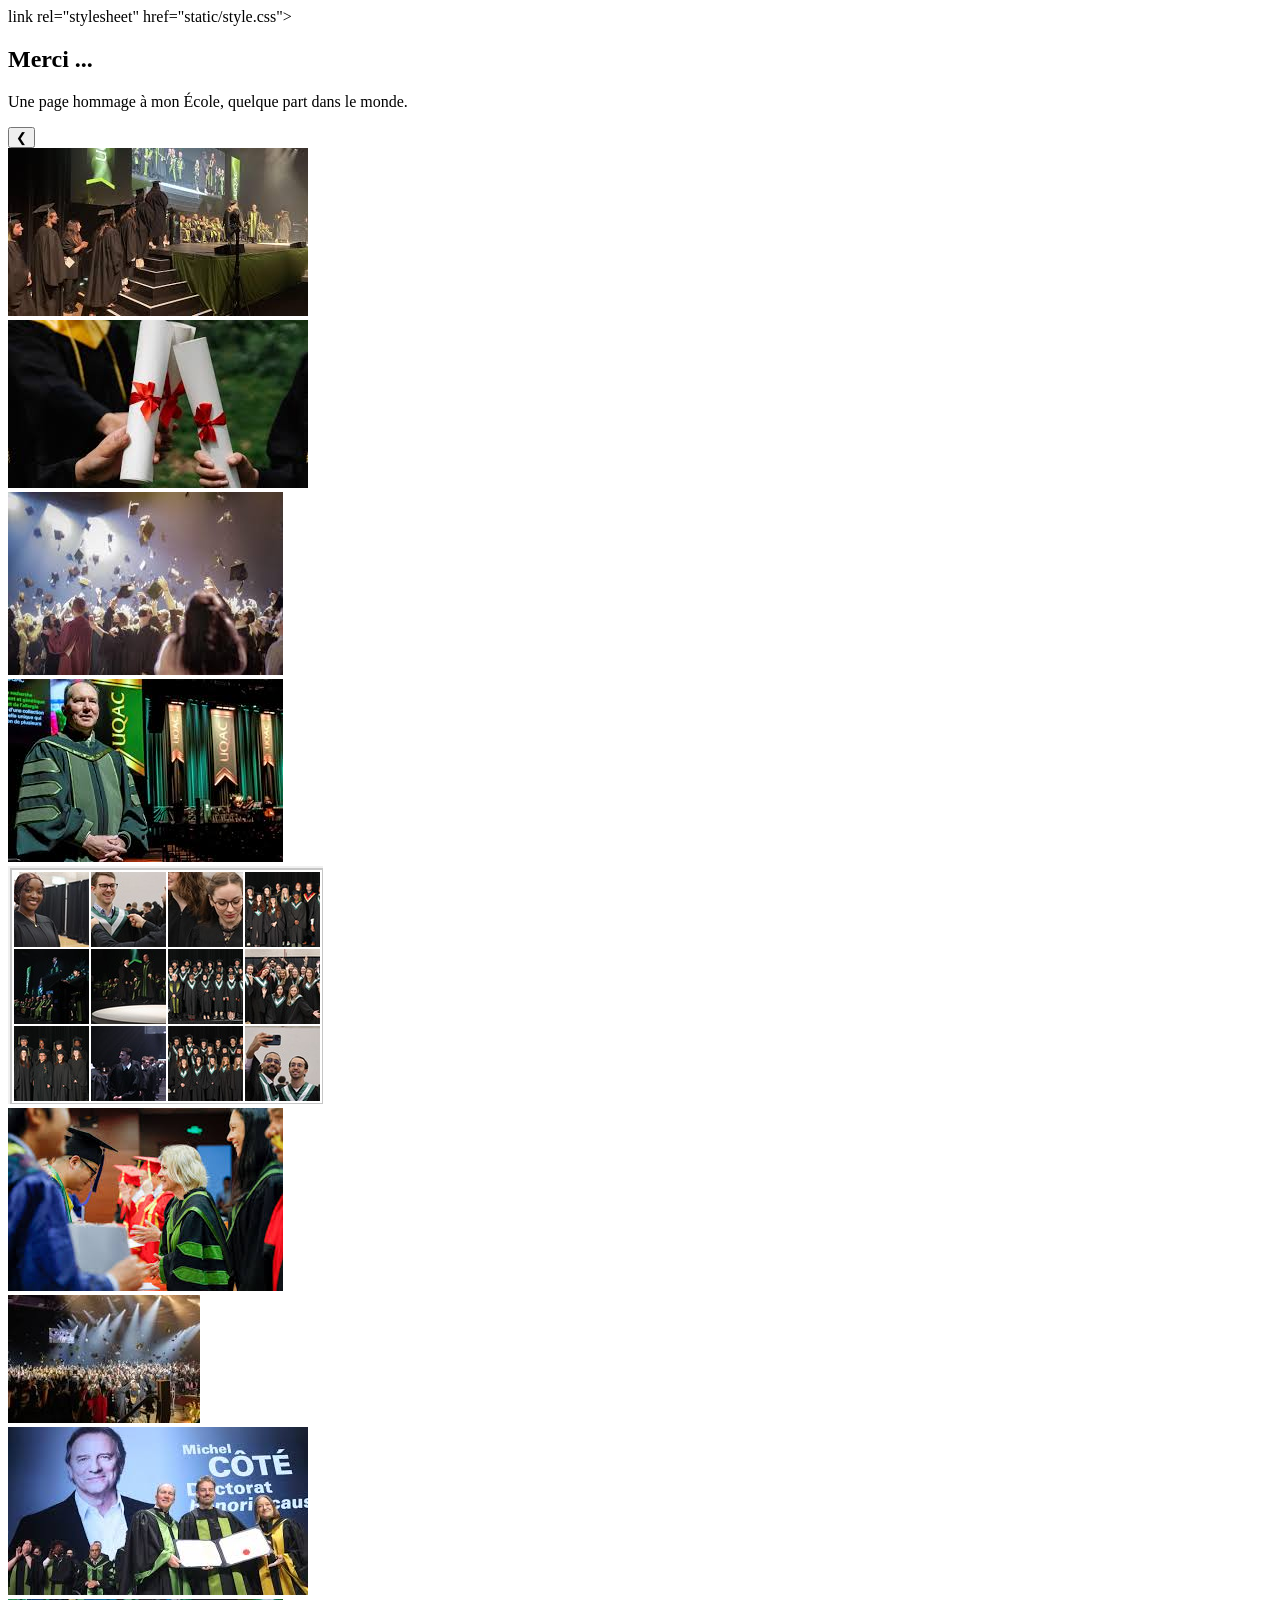
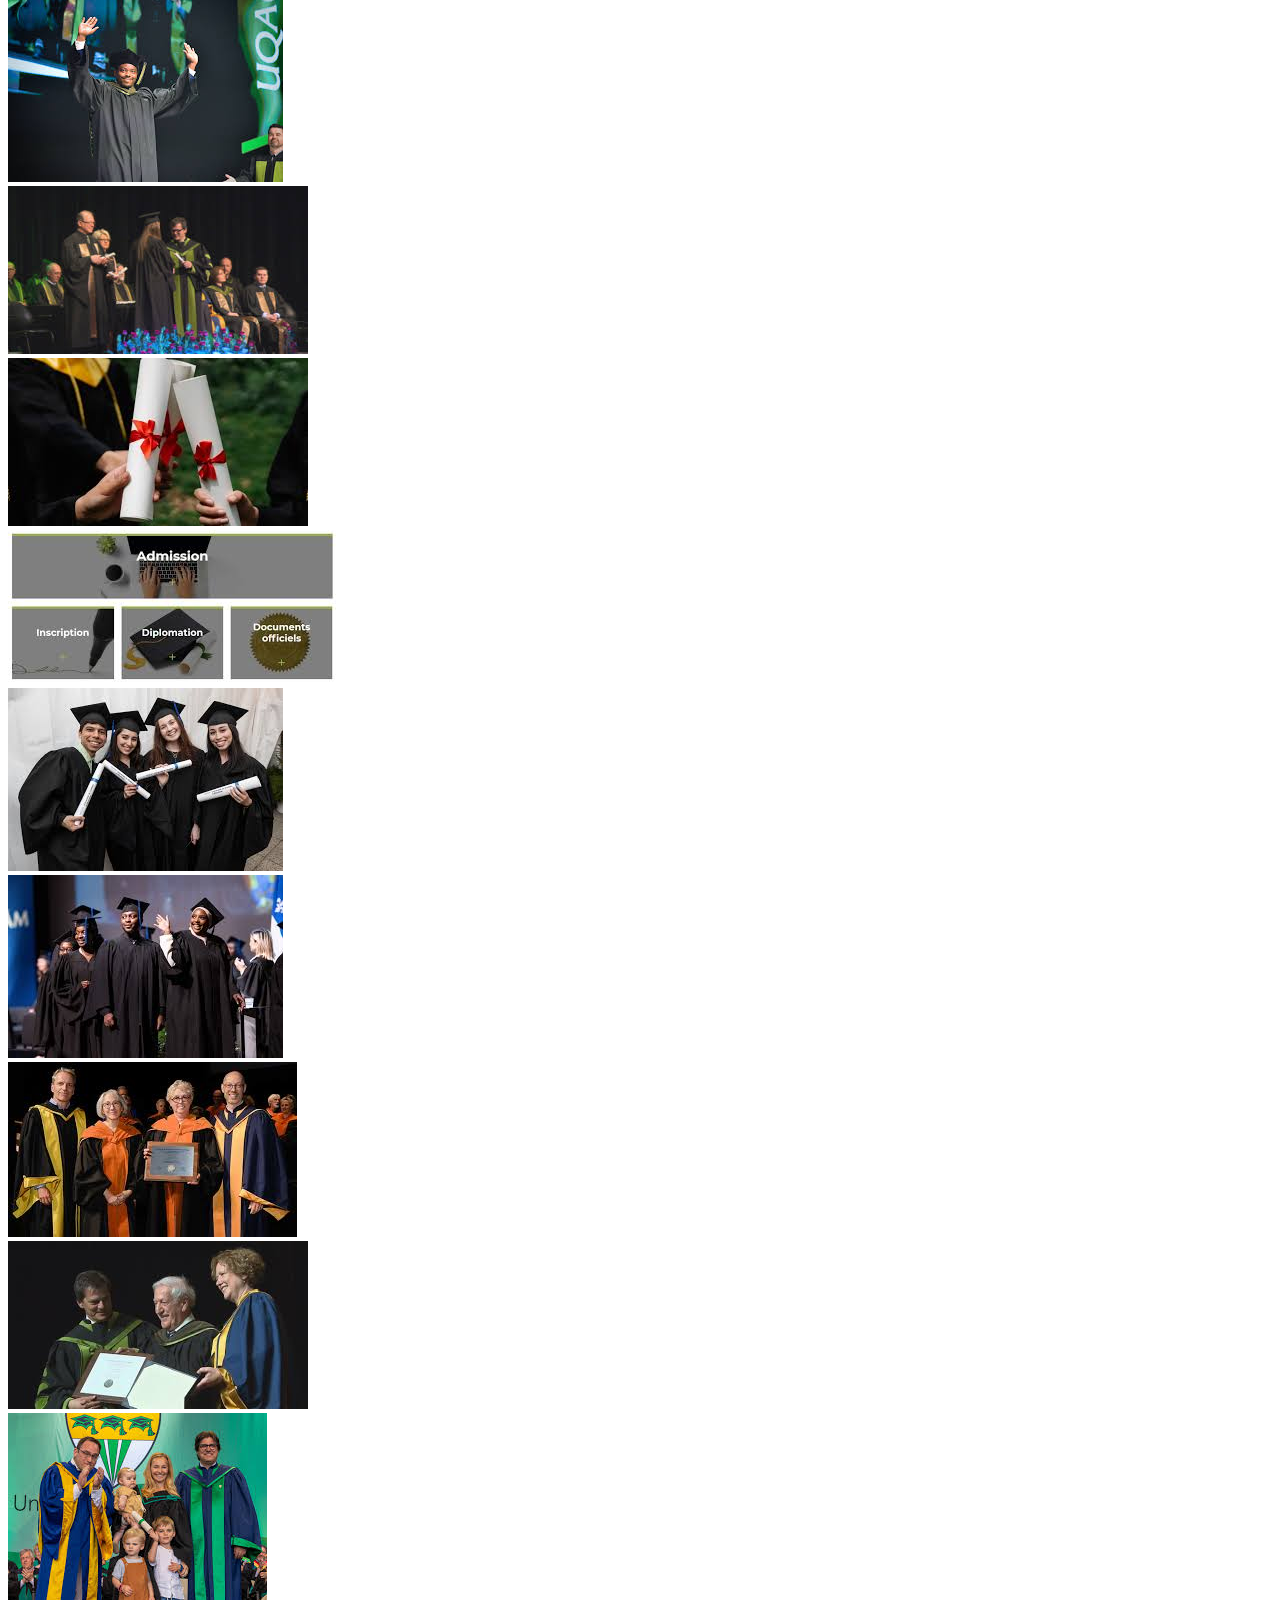
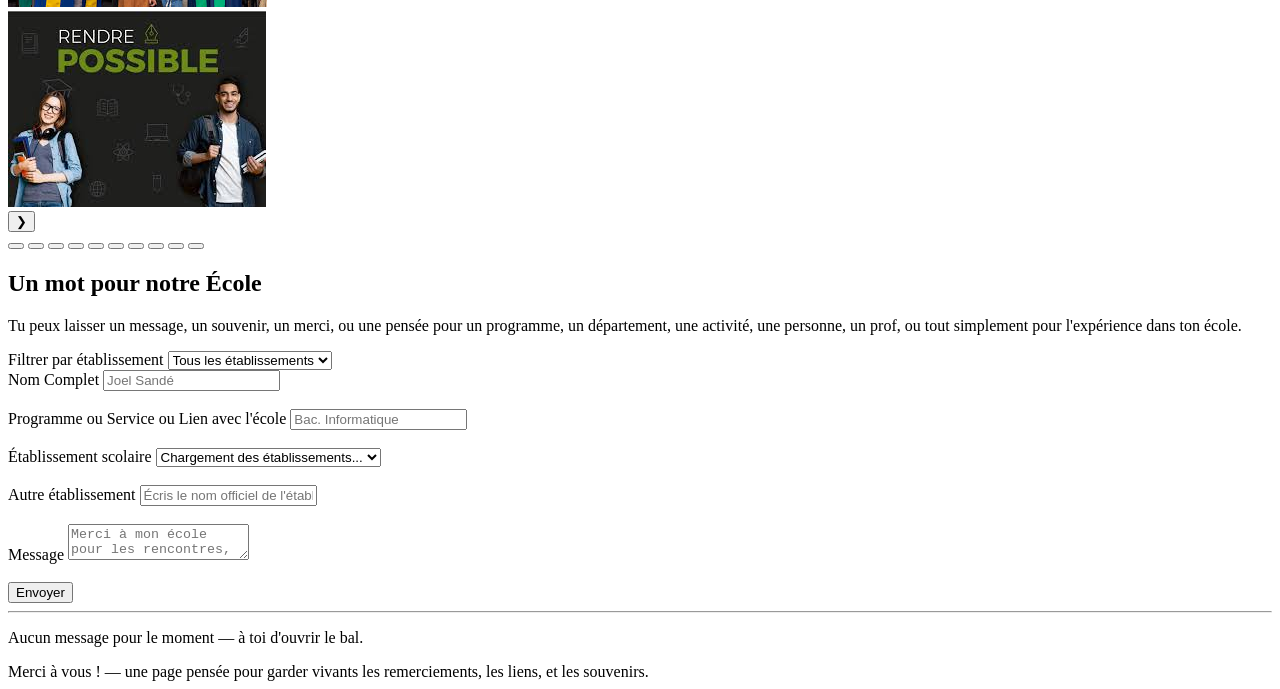
<file: index.html>
<!doctype html>
<html lang="fr">
<head>
  <meta charset="utf-8" />
  <meta name="viewport" content="width=device-width, initial-scale=1" />
  
  <title>Merci UQAC — Dédicaces et messages de reconnaissance pour les établissements scolaires</title>
  <link rel="stylesheet" href="https://fonts.googleapis.com/css?family=Poppins|Sofia|Trirong|Audiowide">
  <link rel="stylesheet" href="https://fonts.googleapis.com/css?family=Poppins&effect=fire|neon|outline|emboss|shadow-multiple">
  
  <meta name="description" content="Merci_UQAC est une plateforme de dédicaces et de messages de reconnaissance pour l'UQAC et, plus largement, pour les établissements scolaires du monde entier.">
  <meta name="viewport" content="width=device-width, initial-scale=1.0">
  <link rel="canonical" href="https://merci-uqac.onrender.com/">

  <meta property="og:title" content="Merci UQAC">
  <meta property="og:description" content="Plateforme de dédicaces et de reconnaissance pour les établissements scolaires.">
  <meta property="og:type" content="website">
  <meta property="og:url" content="https://merci-uqac.onrender.com/">
  <meta property="og:image" content="https://merci-uqac.onrender.com/static/img/UQAC_12.jpg">

  <meta name="twitter:card" content="summary_large_image">
  <meta name="twitter:title" content="Merci_UQAC">
  <meta name="twitter:description" content="Plateforme de dédicaces et de reconnaissance pour les établissements scolaires.">
  <meta name="twitter:image" content="https://merci-uqac.onrender.com/static/img/UQAC_12.jpg">link rel="stylesheet" href="static/style.css">
  <script src="https://cdn.socket.io/4.7.5/socket.io.min.js"></script>

</head>
<body>
  <main>
    <section class="hero">
      <h1>Merci ... </h1>
      <p class="hero-text">
        Une page hommage à mon École, quelque part dans le monde.
      </p>
    </section>

    <section class="carousel-section">
      <div class="carousel" id="uqac-carousel" aria-label="Carrousel de photos UQAC">
        <button class="carousel-btn prev" type="button" aria-label="Image précédente">&#10094;</button>
        <div class="carousel-track">
          <div class="carousel-slide active"><img src="static/carousel/UQAC_1.jpg" alt="Photo UQAC 1"></div>
          <div class="carousel-slide"><img src="static/carousel/UQAC_10.jpg" alt="Photo UQAC 2"></div>
          <div class="carousel-slide"><img src="static/carousel/UQAC_2.jpg" alt="Photo UQAC 3"></div>
          <div class="carousel-slide"><img src="static/carousel/UQAC_3.jpg" alt="Photo UQAC 4"></div>
          <div class="carousel-slide"><img src="static/carousel/UQAC_4.jpg" alt="Photo UQAC 5"></div>
          <div class="carousel-slide"><img src="static/carousel/UQAC_5.jpg" alt="Photo UQAC 6"></div>
          <div class="carousel-slide"><img src="static/carousel/UQAC_6.jpg" alt="Photo UQAC 7"></div>
          <div class="carousel-slide"><img src="static/carousel/UQAC_7.jpg" alt="Photo UQAC 8"></div>
          <div class="carousel-slide"><img src="static/carousel/UQAC_8.jpg" alt="Photo UQAC 9"></div>
          <div class="carousel-slide"><img src="static/carousel/UQAC_9.jpg" alt="Photo UQAC 10"></div>
          <div class="carousel-slide"><img src="static/carousel/UQAC_10.jpg" alt="Photo UQAC 11"></div>
          <div class="carousel-slide"><img src="static/carousel/UQAC_11.jpg" alt="Photo UQAC 12"></div>
          <div class="carousel-slide"><img src="static/carousel/UQAC_12.jpg" alt="Photo UQAC 13"></div>
          <div class="carousel-slide"><img src="static/carousel/UQAC_13.jpg" alt="Photo UQAC 14"></div>
          <div class="carousel-slide"><img src="static/carousel/UQAC_14.jpg" alt="Photo UQAC 15"></div>
          <div class="carousel-slide"><img src="static/carousel/UQAC_15.jpg" alt="Photo UQAC 16"></div>
          <div class="carousel-slide"><img src="static/carousel/UQAC_16.jpg" alt="Photo UQAC 17"></div>
          <div class="carousel-slide"><img src="static/carousel/UQAC_17.jpg" alt="Photo UQAC 18"></div>
        </div>
        <button class="carousel-btn next" type="button" aria-label="Image suivante">&#10095;</button>
        <div class="carousel-dots" id="carousel-dots">
          <button class="dot active" type="button"></button>
          <button class="dot" type="button"></button>
          <button class="dot" type="button"></button>
          <button class="dot" type="button"></button>
          <button class="dot" type="button"></button>
          <button class="dot" type="button"></button>
          <button class="dot" type="button"></button>
          <button class="dot" type="button"></button>
          <button class="dot" type="button"></button>
          <button class="dot" type="button"></button>
        </div>
      </div>
    </section>

    <div class="grand_cadre_du_chat">
      <section class="container intro-card">
        <h2>Un mot pour notre École</h2>
        <p>
          Tu peux laisser un message, un souvenir, un merci, ou une pensée pour un programme, un département, une activité, une personne, un prof, ou tout simplement pour l'expérience dans ton école.
        </p>
      </section>

      <section class="container">
        <div class="toolbar">
          <div class="filter-box">
            <label for="filtre-etablissement">Filtrer par établissement</label>
            <select id="filtre-etablissement">
              <option value="">Tous les établissements</option>
            </select>
          </div>
        </div>

        <div class="poster_un_chat">
          <form id="chat-form" class="chat-form" action="https://merci-uqac.onrender.com/post" method="post">
            <div class="row">
              <label for="prenom">Nom Complet</label>
              <input type="text" id="prenom" name="prenom" placeholder="Joel Sandé" required>
            </div><br>

            <div class="row">
              <label for="programme">Programme ou Service ou Lien avec l'école</label>
              <input type="text" id="programme" name="programme" placeholder="Bac. Informatique" required>
            </div><br>

            <div class="row">
              <label for="etablissement_scolaire_select">Établissement scolaire</label>
              <select id="etablissement_scolaire_select" required>
                <option value="">Chargement des établissements...</option>
              </select>
              <input type="hidden" id="etablissement_scolaire" name="etablissement_scolaire">
            </div><br>

            <div class="row hidden" id="autre-etablissement-row">
              <label for="autre_etablissement">Autre établissement</label>
              <input type="text" id="autre_etablissement" placeholder="Écris le nom officiel de l'établissement">
            </div><br>

            <div class="row">
              <label for="commentaire">Message</label>
              <textarea id="commentaire" name="commentaire" placeholder="Merci à mon école pour les rencontres, les apprentissages et les déclics qui ouvrent des portes." required></textarea>
            </div><br>
            
            <button id="send-btn" type="submit">Envoyer</button>
            <span id="status" class="status" aria-live="polite"></span>
          </form>
        </div>

        <hr>
        <div class="le_chat" id="le_chat">
          <p class="empty">Aucun message pour le moment — à toi d'ouvrir le bal.</p>
        </div>
      </section>

    </div>
  </main>

  <footer>
      Merci à vous ! — une page pensée pour garder vivants les remerciements, les liens, et les souvenirs.
  </footer>

  <script>
    const RENDER_BASE = 'https://merci-uqac.onrender.com';
    const socket = io(RENDER_BASE, {
      transports: ['websocket', 'polling'],
      reconnection: true,
      reconnectionAttempts: 20,
      reconnectionDelay: 1000
    });

    const form = document.getElementById('chat-form');
    const btn = document.getElementById('send-btn');
    const st = document.getElementById('status');
    const chat = document.getElementById('le_chat');
    const schoolSelect = document.getElementById('etablissement_scolaire_select');
    const schoolHidden = document.getElementById('etablissement_scolaire');
    const autreRow = document.getElementById('autre-etablissement-row');
    const autreInput = document.getElementById('autre_etablissement');
    const filterSelect = document.getElementById('filtre-etablissement');
    let establishments = [];

    socket.on('chat:new', (msg) => {
      const activeFilter = filterSelect.value.trim();
      if (activeFilter && msg.etablissement_scolaire !== activeFilter) return;
      renderMessage(msg);
    });

    async function loadEstablishments() {
      const response = await fetch('static/data/etablissements.json');
      establishments = await response.json();

      schoolSelect.innerHTML = '<option value="">Choisir un établissement</option>';
      filterSelect.innerHTML = '<option value="">Tous les établissements</option>';

      establishments.forEach(item => {
        const opt1 = document.createElement('option');
        opt1.value = item.nom;
        opt1.textContent = `${item.nom} — ${item.pays}`;
        schoolSelect.appendChild(opt1);

        const opt2 = document.createElement('option');
        opt2.value = item.nom;
        opt2.textContent = item.nom;
        filterSelect.appendChild(opt2);
      });

      const otherOption = document.createElement('option');
      otherOption.value = '__other__';
      otherOption.textContent = 'Autre établissement';
      schoolSelect.appendChild(otherOption);
    }

    function getResolvedSchool() {
      if (schoolSelect.value === '__other__') {
        const customName = autreInput.value.trim();
        schoolHidden.value = customName;
        return customName;
      }
      schoolHidden.value = schoolSelect.value.trim();
      return schoolHidden.value;
    }

    async function warmAndLoad() {
      try {
        await loadEstablishments();
        await fetch(`${RENDER_BASE}/api/health`, { method: 'GET' });
        await reloadMessages();
      } catch (e) {
        setTimeout(warmAndLoad, 4000);
      }
    }
    document.addEventListener('DOMContentLoaded', warmAndLoad);

    function renderMessage({ prenom, programme, etablissement_scolaire, commentaire }) {
      if (!prenom || !programme || !etablissement_scolaire || !commentaire) return;
      const empty = chat.querySelector('.empty');
      if (empty) empty.remove();
      const line = document.createElement('div');
      line.className = 'chat-line';
      line.innerHTML = `
        <div><strong>${escapeHtml(prenom)}</strong> — <em>${escapeHtml(programme)}</em></div>
        <div class="chat-school">${escapeHtml(etablissement_scolaire)}</div>
        <div>${escapeHtml(commentaire)}</div>
      `;
      chat.prepend(line);
    }

    function escapeHtml(s) {
      return String(s)
        .replaceAll('&', '&amp;')
        .replaceAll('<', '&lt;')
        .replaceAll('>', '&gt;')
        .replaceAll('"', '&quot;')
        .replaceAll("'", '&#039;');
    }

    schoolSelect.addEventListener('change', () => {
      if (schoolSelect.value === '__other__') {
        autreRow.classList.remove('hidden');
        autreInput.required = true;
        schoolHidden.value = '';
        return;
      }
      autreRow.classList.add('hidden');
      autreInput.required = false;
      autreInput.value = '';
      schoolHidden.value = schoolSelect.value.trim();
    });

    filterSelect.addEventListener('change', reloadMessages);

    async function reloadMessages() {
      chat.innerHTML = '<p class="empty">Chargement...</p>';
      const school = filterSelect.value.trim();
      const url = school ? `${RENDER_BASE}/api/chat?etablissement=${encodeURIComponent(school)}` : `${RENDER_BASE}/api/chat`;
      const r = await fetch(url, { method: 'GET' });
      const messages = await r.json();
      chat.innerHTML = '';
      if (!messages.length) {
        chat.innerHTML = '<p class="empty">Aucun message pour ce filtre pour le moment.</p>';
        return;
      }
      messages.reverse().forEach(renderMessage);
    }

    form.addEventListener('submit', async (e) => {
      e.preventDefault();
      const prenom = document.getElementById('prenom').value.trim();
      const programme = document.getElementById('programme').value.trim();
      const etablissement_scolaire = getResolvedSchool();
      const commentaire = document.getElementById('commentaire').value.trim();

      if (!etablissement_scolaire) {
        st.textContent = 'Choisis un établissement ou écris-en un.';
        return;
      }

      btn.disabled = true;
      st.textContent = 'Envoi en cours...';
      try {
        const response = await fetch(`${RENDER_BASE}/api/chat`, {
          method: 'POST',
          headers: { 'Content-Type': 'application/json' },
          body: JSON.stringify({ prenom, programme, etablissement_scolaire, commentaire })
        });
        const data = await response.json();
        if (!response.ok || !data.ok) throw new Error(data.error || 'Erreur pendant l envoi.');
        form.reset();
        schoolHidden.value = '';
        autreRow.classList.add('hidden');
        autreInput.required = false;
        st.textContent = 'Message envoyé.';
      } catch (error) {
        st.textContent = error.message || 'Impossible d envoyer le message.';
      } finally {
        btn.disabled = false;
        setTimeout(() => { st.textContent = ''; }, 2500);
      }
    });

    const carousel = document.getElementById('uqac-carousel');
    const slides = Array.from(carousel.querySelectorAll('.carousel-slide'));
    const dots = Array.from(document.querySelectorAll('.dot'));
    const prevBtn = carousel.querySelector('.prev');
    const nextBtn = carousel.querySelector('.next');
    let index = 0;
    let autoplay;

    function showSlide(newIndex) {
      index = (newIndex + slides.length) % slides.length;
      slides.forEach((slide, i) => slide.classList.toggle('active', i === index));
      dots.forEach((dot, i) => dot.classList.toggle('active', i === index));
    }

    function startAutoplay() {
      autoplay = setInterval(() => showSlide(index + 1), 3500);
    }

    function resetAutoplay() {
      clearInterval(autoplay);
      startAutoplay();
    }

    prevBtn.addEventListener('click', () => { showSlide(index - 1); resetAutoplay(); });
    nextBtn.addEventListener('click', () => { showSlide(index + 1); resetAutoplay(); });
    dots.forEach((dot, i) => dot.addEventListener('click', () => { showSlide(i); resetAutoplay(); }));
    if (slides.length > 0) startAutoplay();
  </script>
</body>
</html>
</file>
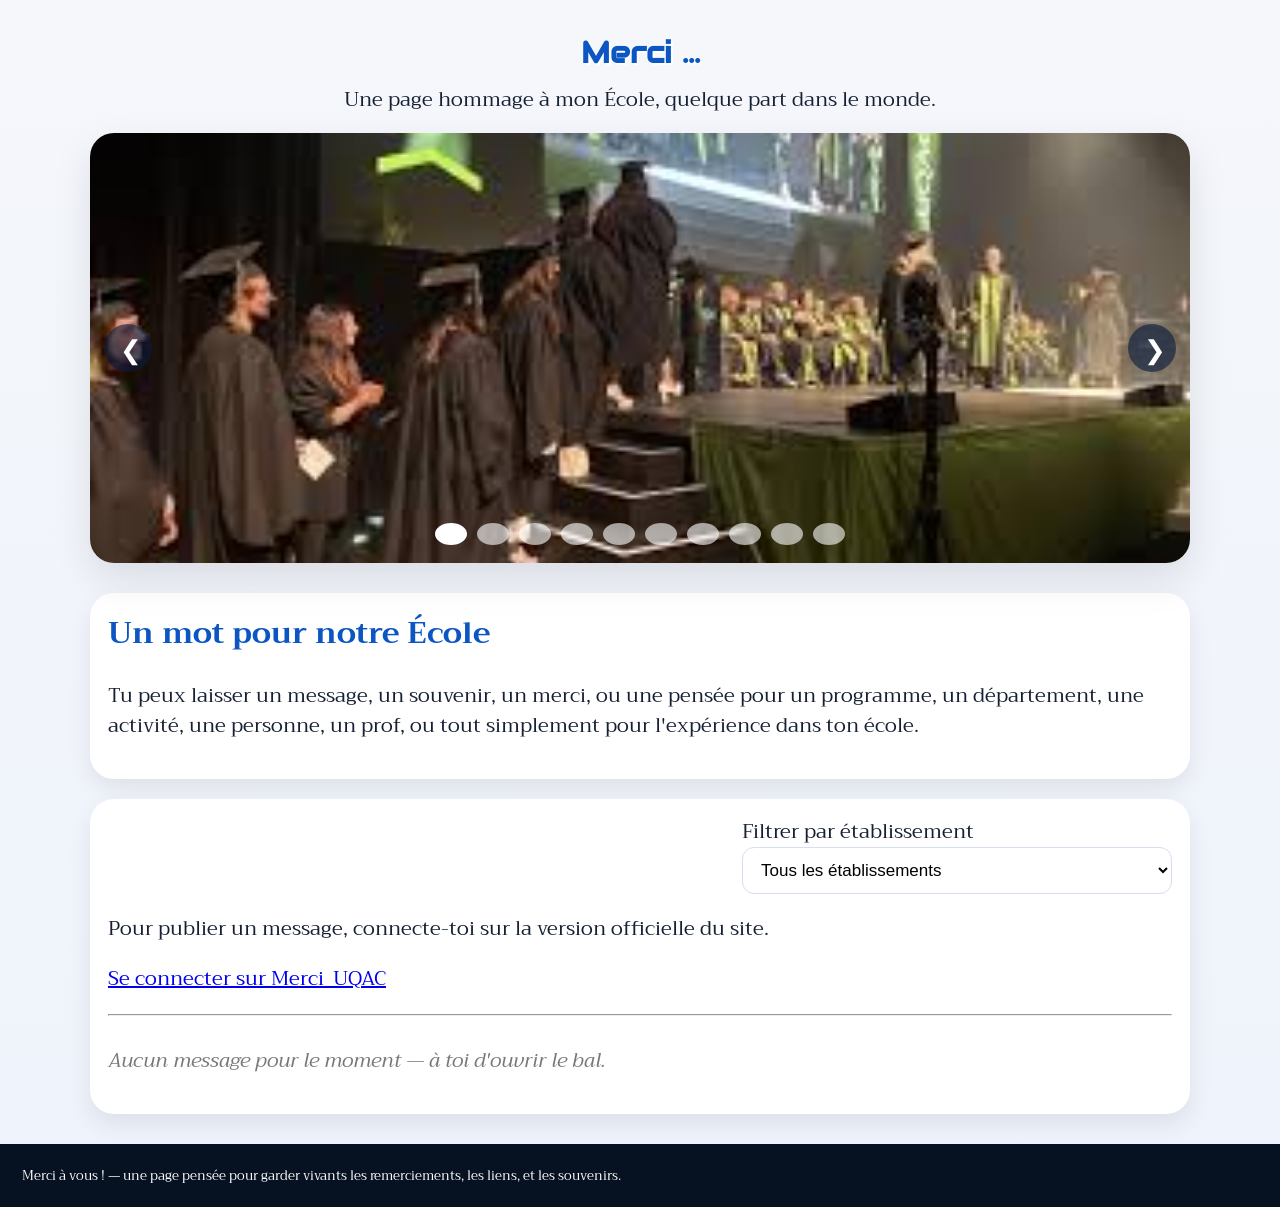
<file: index_front.html>
<!doctype html>
<html lang="fr">
<head>
  <meta charset="utf-8" />
  <meta name="viewport" content="width=device-width, initial-scale=1" />
  
  <title>Merci UQAC — Dédicaces et messages de reconnaissance pour les établissements scolaires</title>
  <link rel="stylesheet" href="https://fonts.googleapis.com/css?family=Poppins|Sofia|Trirong|Audiowide">
  <link rel="stylesheet" href="https://fonts.googleapis.com/css?family=Poppins&effect=fire|neon|outline|emboss|shadow-multiple">
  
  <meta name="description" content="Merci_UQAC est une plateforme de dédicaces et de messages de reconnaissance pour l'UQAC et, plus largement, pour les établissements scolaires du monde entier.">
  <meta name="viewport" content="width=device-width, initial-scale=1">
  <link rel="canonical" href="https://merci-uqac.onrender.com/">

  <meta property="og:title" content="Merci UQAC">
  <meta property="og:description" content="Plateforme de dédicaces et de reconnaissance pour les établissements scolaires.">
  <meta property="og:type" content="website">
  <meta property="og:url" content="https://merci-uqac.onrender.com/">
  <meta property="og:image" content="https://merci-uqac.onrender.com/static/img/UQAC_12.jpg">

  <meta name="twitter:card" content="summary_large_image">
  <meta name="twitter:title" content="Merci_UQAC">
  <meta name="twitter:description" content="Plateforme de dédicaces et de reconnaissance pour les établissements scolaires.">
  <meta name="twitter:image" content="https://merci-uqac.onrender.com/static/img/UQAC_12.jpg"> 
  <link rel="stylesheet" href="static/style.css">
  <script src="https://cdn.socket.io/4.7.5/socket.io.min.js"></script>

</head>
<body>
  <main>
    <section class="hero">
      <h1>Merci ... </h1>
      <p class="hero-text">
        Une page hommage à mon École, quelque part dans le monde.
      </p>
    </section>

    <section class="carousel-section">
      <div class="carousel" id="uqac-carousel" aria-label="Carrousel de photos UQAC">
        <button class="carousel-btn prev" type="button" aria-label="Image précédente">&#10094;</button>
        <div class="carousel-track">
          <div class="carousel-slide active"><img src="static/carousel/UQAC_1.jpg" alt="Photo UQAC 1"></div>
          <div class="carousel-slide"><img src="static/carousel/UQAC_10.jpg" alt="Photo UQAC 2"></div>
          <div class="carousel-slide"><img src="static/carousel/UQAC_2.jpg" alt="Photo UQAC 3"></div>
          <div class="carousel-slide"><img src="static/carousel/UQAC_3.jpg" alt="Photo UQAC 4"></div>
          <div class="carousel-slide"><img src="static/carousel/UQAC_4.jpg" alt="Photo UQAC 5"></div>
          <div class="carousel-slide"><img src="static/carousel/UQAC_5.jpg" alt="Photo UQAC 6"></div>
          <div class="carousel-slide"><img src="static/carousel/UQAC_6.jpg" alt="Photo UQAC 7"></div>
          <div class="carousel-slide"><img src="static/carousel/UQAC_7.jpg" alt="Photo UQAC 8"></div>
          <div class="carousel-slide"><img src="static/carousel/UQAC_8.jpg" alt="Photo UQAC 9"></div>
          <div class="carousel-slide"><img src="static/carousel/UQAC_9.jpg" alt="Photo UQAC 10"></div>
          <div class="carousel-slide"><img src="static/carousel/UQAC_10.jpg" alt="Photo UQAC 11"></div>
          <div class="carousel-slide"><img src="static/carousel/UQAC_11.jpg" alt="Photo UQAC 12"></div>
          <div class="carousel-slide"><img src="static/carousel/UQAC_12.jpg" alt="Photo UQAC 13"></div>
          <div class="carousel-slide"><img src="static/carousel/UQAC_13.jpg" alt="Photo UQAC 14"></div>
          <div class="carousel-slide"><img src="static/carousel/UQAC_14.jpg" alt="Photo UQAC 15"></div>
          <div class="carousel-slide"><img src="static/carousel/UQAC_15.jpg" alt="Photo UQAC 16"></div>
          <div class="carousel-slide"><img src="static/carousel/UQAC_16.jpg" alt="Photo UQAC 17"></div>
          <div class="carousel-slide"><img src="static/carousel/UQAC_17.jpg" alt="Photo UQAC 18"></div>
        </div>
        <button class="carousel-btn next" type="button" aria-label="Image suivante">&#10095;</button>
        <div class="carousel-dots" id="carousel-dots">
          <button class="dot active" type="button"></button>
          <button class="dot" type="button"></button>
          <button class="dot" type="button"></button>
          <button class="dot" type="button"></button>
          <button class="dot" type="button"></button>
          <button class="dot" type="button"></button>
          <button class="dot" type="button"></button>
          <button class="dot" type="button"></button>
          <button class="dot" type="button"></button>
          <button class="dot" type="button"></button>
        </div>
      </div>
    </section>

    <div class="grand_cadre_du_chat">
      <section class="container intro-card">
        <h2>Un mot pour notre École</h2>
        <p>
          Tu peux laisser un message, un souvenir, un merci, ou une pensée pour un programme, un département, une activité, une personne, un prof, ou tout simplement pour l'expérience dans ton école.
        </p>
      </section>

      <section class="container">
        <div class="toolbar">
          <div class="filter-box">
            <label for="filtre-etablissement">Filtrer par établissement</label>
            <select id="filtre-etablissement">
              <option value="">Tous les établissements</option>
            </select>
          </div>
        </div>

        <div class="poster_un_chat">
          <div class="chat-form">
            <p>
              Pour publier un message, connecte-toi sur la version officielle du site.
            </p>
            <p>
              <a href="https://merci-uqac.onrender.com/login/" target="_blank" rel="noopener noreferrer">
                Se connecter sur Merci_UQAC
              </a>
            </p>
          </div>
        </div>

        <hr>

        <div class="le_chat" id="le_chat">
          <p class="empty">Aucun message pour le moment — à toi d'ouvrir le bal.</p>
        </div>
      </section>

    </div>
  </main>

  <footer>
      Merci à vous ! — une page pensée pour garder vivants les remerciements, les liens, et les souvenirs.
  </footer>

  <script>
    const RENDER_BASE = 'https://merci-uqac.onrender.com';
    const socket = io(RENDER_BASE, {
      transports: ['websocket', 'polling'],
      reconnection: true,
      reconnectionAttempts: 20,
      reconnectionDelay: 1000
    });

    const filterSelect = document.getElementById('filtre-etablissement');
    const chat = document.getElementById('le_chat');

    socket.on('chat:new', (msg) => {
      const activeFilter = filterSelect.value.trim();
      if (activeFilter && msg.etablissement_scolaire !== activeFilter) return;
      renderMessage(msg);
    });

    async function loadEstablishments() {
      const response = await fetch(`${RENDER_BASE}/api/etablissements`);
      const establishments = await response.json();

      filterSelect.innerHTML = '<option value="">Tous les établissements</option>';

      establishments.forEach(item => {
        const opt = document.createElement('option');
        opt.value = item.nom;
        opt.textContent = item.nom;
        filterSelect.appendChild(opt);
      });
    }

    async function warmAndLoad() {
      try {
        await loadEstablishments();
        await fetch(`${RENDER_BASE}/api/health`, { method: 'GET' });
        await reloadMessages();
      } catch (e) {
        setTimeout(warmAndLoad, 4000);
      }
    }
    document.addEventListener('DOMContentLoaded', warmAndLoad);

    function renderMessage({ prenom, programme, etablissement_scolaire, commentaire }) {
        if (!prenom || !etablissement_scolaire || !commentaire) return;

        const empty = chat.querySelector('.empty');
        if (empty) empty.remove();

        const line = document.createElement('div');
        line.className = 'chat-line';
        line.innerHTML = `
          <div>
            <strong>${escapeHtml(prenom)}</strong>${programme ? ` — <em>${escapeHtml(programme)}</em>` : ''}
          </div>
          <div class="chat-school">${escapeHtml(etablissement_scolaire)}</div>
          <div>${escapeHtml(commentaire)}</div>
        `;
        chat.prepend(line);
    }

    function escapeHtml(s) {
      return String(s)
        .replaceAll('&', '&amp;')
        .replaceAll('<', '&lt;')
        .replaceAll('>', '&gt;')
        .replaceAll('"', '&quot;')
        .replaceAll("'", '&#039;');
    }

    filterSelect.addEventListener('change', reloadMessages);

    async function reloadMessages() {
      chat.innerHTML = '<p class="empty">Chargement...</p>';
      const school = filterSelect.value.trim();
      const url = school ? `${RENDER_BASE}/api/chat?etablissement=${encodeURIComponent(school)}` : `${RENDER_BASE}/api/chat`;
      const r = await fetch(url, { method: 'GET' });
      const messages = await r.json();
      chat.innerHTML = '';
      if (!messages.length) {
        chat.innerHTML = '<p class="empty">Aucun message pour ce filtre pour le moment.</p>';
        return;
      }
      messages.reverse().forEach(renderMessage);
    }

    const carousel = document.getElementById('uqac-carousel');
    const slides = Array.from(carousel.querySelectorAll('.carousel-slide'));
    const dots = Array.from(document.querySelectorAll('.dot'));
    const prevBtn = carousel.querySelector('.prev');
    const nextBtn = carousel.querySelector('.next');
    let index = 0;
    let autoplay;

    function showSlide(newIndex) {
      index = (newIndex + slides.length) % slides.length;
      slides.forEach((slide, i) => slide.classList.toggle('active', i === index));
      dots.forEach((dot, i) => dot.classList.toggle('active', i === index));
    }

    function startAutoplay() {
      autoplay = setInterval(() => showSlide(index + 1), 3500);
    }

    function resetAutoplay() {
      clearInterval(autoplay);
      startAutoplay();
    }

    prevBtn.addEventListener('click', () => { showSlide(index - 1); resetAutoplay(); });
    nextBtn.addEventListener('click', () => { showSlide(index + 1); resetAutoplay(); });
    dots.forEach((dot, i) => dot.addEventListener('click', () => { showSlide(i); resetAutoplay(); }));
    if (slides.length > 0) startAutoplay();
  </script>

</body>
</html>
</file>
<file: static/style.css>
* { box-sizing: border-box; }

body {
    margin: 0;
    font-family: Trirong, Poppins, Arial, sans-serif;
    font-size: 20px;
    line-height: 1.5;
    background: linear-gradient(180deg, #f5f7fb 0%, #eef3fb 100%);
    color: #162033;
}

.hero {
    width: 90%;
    max-width: 1100px;
    margin: 30px auto 18px auto;
    text-align: center;
}

h1 {
    font-family: Audiowide, Poppins, sans-serif;
    color: #0b56c3;
    margin-bottom: 10px;
    text-shadow: 2px 2px 0 rgba(255,255,255,0.8);
}

.hero-text {
    max-width: 900px;
    margin: auto;
}

.carousel-section {
    width: 90%;
    max-width: 1100px;
    margin: 0 auto 30px auto;
}

.carousel {
    position: relative;
    width: 100%;
    height: 430px;
    border-radius: 24px;
    overflow: hidden;
    background: #ffffff;
    box-shadow: 0 16px 40px rgba(0,0,0,0.10);
}

.carousel-track {
    width: 100%;
    height: 100%;
    position: relative;
}

.carousel-slide {
    position: absolute;
    inset: 0;
    opacity: 0;
    transition: opacity 0.6s ease;
}

.carousel-slide.active {
    opacity: 1;
}

.carousel-slide img {
    width: 100%;
    height: 100%;
    object-fit: cover;
    display: block;
}

.carousel-btn {
    position: absolute;
    top: 50%;
    transform: translateY(-50%);
    z-index: 5;
    width: 48px;
    height: 48px;
    border: none;
    border-radius: 50%;
    background: rgba(10, 28, 61, 0.62);
    color: white;
    font-size: 26px;
    cursor: pointer;
}

.carousel-btn:hover { background: rgba(10, 28, 61, 0.85); }
.carousel-btn.prev { left: 14px; }
.carousel-btn.next { right: 14px; }

.carousel-dots {
    position: absolute;
    left: 50%;
    bottom: 18px;
    transform: translateX(-50%);
    display: flex;
    gap: 10px;
    z-index: 5;
}

.dot {
    width: 12px;
    height: 12px;
    border: none;
    border-radius: 50%;
    background: rgba(255,255,255,0.6);
    cursor: pointer;
}

.dot.active { background: white; }

.grand_cadre_du_chat {
    width: 90%;
    max-width: 1100px;
    margin: auto auto 30px auto;
}

.container {
    width: 100%;
    background: #fff;
    padding: 18px;
    border-radius: 24px;
    box-shadow: 0 10px 25px rgba(0,0,0,0.08);
    margin-bottom: 20px;
}

.intro-card h2 {
    color: #0b56c3;
    margin-top: 0;
}

.toolbar {
    display: flex;
    justify-content: flex-end;
    margin-bottom: 16px;
}

.filter-box {
    width: 100%;
    max-width: 430px;
}

.poster_un_chat, .le_chat {
    width: 100%;
}

.chat-form .row {
    display: flex;
    flex-direction: column;
    gap: 6px;
    margin-bottom: 12px;
}

input[type="text"], textarea, select {
    width: 100%;
    padding: 12px 14px;
    border: 1px solid #d6def0;
    border-radius: 12px;
    font-size: 17px;
    background: white;
}

textarea {
    min-height: 110px;
    resize: vertical;
}

button {
    padding: 11px 16px;
    border: none;
    border-radius: 12px;
    cursor: pointer;
    background: #1465df;
    color: #fff;
    font-size: 16px;
}

button:hover { opacity: 0.95; }

.le_chat {
    display: flex;
    flex-direction: column;
    gap: 12px;
}

.chat-line {
    padding: 12px 14px;
    background: #fff7bd;
    border: 1px solid #f0e18f;
    border-radius: 12px;
}

.chat-school {
    margin: 6px 0 8px 0;
    font-size: 15px;
    color: #0b56c3;
    font-weight: bold;
}

.empty {
    color: #777;
    font-style: italic;
}

.status {
    margin-left: 10px;
    font-size: 15px;
    color: #444;
}

.hidden {
    display: none;
}

footer {
    background: #061222;
    color: white;
    padding: 22px;
    font-size: 13px;
    text-align: justify;
}

#vision_et_mission {
  width : 100%;
  height : 30%;
  object-fit: cover;
}

/*  MUSIQUE  */
.music_box {
  margin-top: 10px;
  padding: 12px;
  border-radius: 12px;
  background: rgba(255,255,255,0.08);
}

.music_box label {
  display: block;
  margin-bottom: 8px;
  font-weight: bold;
}

.music_box select {
  width: 100%;
  border-radius: 8px;
  border: 1px solid black;
  margin-bottom: 5px;
}

.music_actions {
  display: flex;
  gap: 10px;
  flex-wrap: wrap;
}

.music_actions button {
  padding: 8px 14px;
  border: none;
  border-radius: 8px;
  cursor: pointer;
}
/*  FIN DE MUSIQUE */

@media (max-width: 768px) {
    body { font-size: 18px; }
    .carousel { height: 260px; }
    .carousel-btn {
        width: 40px;
        height: 40px;
        font-size: 22px;
    }
    .toolbar {
        justify-content: stretch;
    }
    .filter-box {
        max-width: none;
    }
}

@media (max-width: 480px) {
    .hero, .carousel-section, .grand_cadre_du_chat { width: 94%; }
    .carousel { height: 220px; }
    footer { font-size: 12px; }
}
</file>
